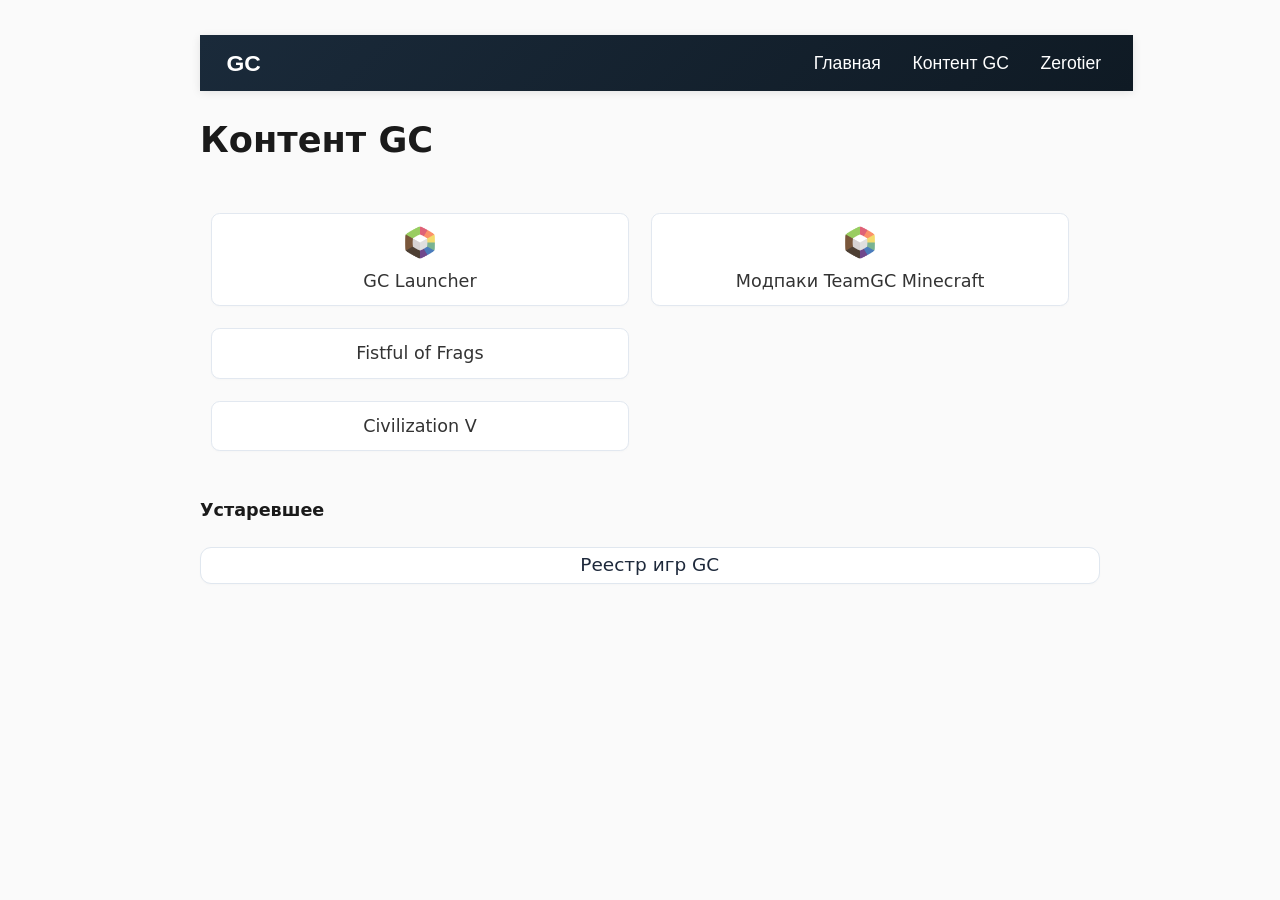
<file: docs/index.html>
<!DOCTYPE html>
<html xmlns="http://www.w3.org/1999/xhtml">
<head>
  <meta charset="utf-8" />
  <meta name="generator" content="pandoc" />
  <meta name="viewport" content="width=device-width, initial-scale=1.0, user-scalable=yes" />
  <title>index</title>
  <style>

code{white-space: pre-wrap;}
span.smallcaps{font-variant: small-caps;}
div.columns{display: flex; gap: min(4vw, 1.5em);}
div.column{flex: auto; overflow-x: auto;}
div.hanging-indent{margin-left: 1.5em; text-indent: -1.5em;}

ul.task-list[class]{list-style: none;}
ul.task-list li input[type="checkbox"] {
font-size: inherit;
width: 0.8em;
margin: 0 0.8em 0.2em -1.6em;
vertical-align: middle;
}
.display.math{display: block; text-align: center; margin: 0.5rem auto;}
</style>
  <style type="text/css">body {font-family: system-ui, -apple-system, 'Segoe UI', Roboto, sans-serif;max-width: 800px;margin: 2rem auto;padding: 0 1rem;line-height: 1.5;color: #1a1a1a;background: #fafafa;zoom: 110%;}blockquote {margin: 1rem 0;padding: 0.5rem 1rem;background: #e6f8ff;border-left: 7px solid #44e3e9;border-radius: 0.5rem;color: #000000;}h3 {font-size: 1.6rem;font-weight: 600;color: #1e293b;border-left: 5px solid #4f46e5;padding-left: 1rem;margin: 2rem 0 1rem;}code {background: #e7e7e7;padding: 0.2rem 0.4rem;border-radius: 0.25rem;font-family: 'SF Mono', Monaco, Consolas, monospace;font-size: 0.9em;}li a {display: block;width: 100%;text-align: center;font-size: 1.05rem;background: #ffffff;border: 1px solid #e0e7ef;}ul {list-style: none; padding-left: 0; margin-left: 0;}a {text-decoration: none;color: #1e293b;background: white;padding: 0.2rem 0.5rem;border-radius: 10px;transition: 0.2s ease;display: inline-block;font-weight: 500;border: 1px solid #e2e8f0;box-shadow: 0 1px 2px rgba(0, 0, 0, 0.02);}li a:hover {background: #4f46e5;color: white;}pre {background: #a2a2a8;color: #f8f8f2;padding: 1rem;border-radius: 0.5rem;overflow-x: auto;font-family: 'SF Mono', Monaco, Consolas, monospace;font-size: 0.85rem;line-height: 1.4;margin: 1rem 0;}pre code {background: none;padding: 0;color: inherit;}strong {color: #dc2626;}table {width: 100%;border-collapse: collapse;table-layout: fixed; margin: 2em 0;}table, th, td {border: none;}td {padding: 10px;text-align: center;vertical-align: middle;}td a {display: block;padding: 10px 5px;background: #ffffff;border-radius: 8px;text-decoration: none;color: #333;font-weight: 500;transition: background 0.2s, transform 0.2s, box-shadow 0.2s;}td a:hover {background: #e0e0e0;transform: translateY(-2px);box-shadow: 0 4px 12px rgba(0,0,0,0.1);}</style>
</head>
<body>
<style>

.main-header {
background: linear-gradient(135deg, #1a2a3a, #0f1a24);
color: white;
padding: 0 1.5rem;
box-shadow: 0 2px 8px rgba(0,0,0,0.1);
position: sticky;
top: 0;
z-index: 100;
font-family: 'Segoe UI', Tahoma, Geneva, Verdana, sans-serif;
width: 100%;
margin: 0;
left: 0;
}
.nav-container {
max-width: 1200px;
margin: 0 auto;
display: flex;
align-items: center;
justify-content: space-between;
flex-wrap: nowrap;
}
.logo a {
color: white !important;
text-decoration: none;
font-size: 1.3rem;
font-weight: bold;
background: transparent !important;
border: none !important;
box-shadow: none !important;
padding: 0.6rem 0;
display: inline-block;
}
.logo a:hover {
opacity: 0.8;
background: transparent !important;
color: white !important;
}
.nav-menu {
display: flex;
gap: 1.2rem;
list-style: none;
margin: 0;
padding: 0;
}
.nav-item {
position: relative;
}
.nav-item > a {
color: white !important;
text-decoration: none;
font-size: 1rem;
font-weight: 500;
padding: 0.6rem 0.3rem;
display: inline-block;
background: transparent !important;
border: none !important;
border-bottom: 2px solid transparent;
border-radius: 0 !important;
box-shadow: none !important;
width: auto !important; 
text-align: left;
}
.nav-item > a:hover {
color: #ffd966 !important;
border-bottom-color: #ffd966;
background: transparent !important;
}

.nav-item > a::before,
.nav-item > a::after,
.nav-menu li::before,
.nav-menu li::after {
content: none !important;
}
.dropdown-menu {
position: absolute;
top: 100%;
left: 0;
background-color: #fff;
min-width: 180px;
list-style: none;
border-radius: 8px;
box-shadow: 0 8px 20px rgba(0,0,0,0.15);
padding: 0.4rem 0;
opacity: 0;
visibility: hidden;
transform: translateY(-8px);
transition: opacity 0.2s ease, transform 0.2s ease, visibility 0.2s;
z-index: 200;
}
.nav-item.dropdown:hover .dropdown-menu {
opacity: 1;
visibility: visible;
transform: translateY(0);
}
.dropdown-menu li a {
display: block;
padding: 0.5rem 1rem;
color: #1e2a36 !important;
text-decoration: none;
font-size: 0.9rem;
background: transparent !important;
border: none !important;
border-radius: 0 !important;
box-shadow: none !important;
width: auto !important;
text-align: left;
}
.dropdown-menu li a:hover {
background-color: #eef2f7 !important;
color: #0f5b7a !important;
}
@media (max-width: 600px) {
.nav-container {
flex-wrap: wrap;
}
.nav-menu {
flex-wrap: wrap;
gap: 0.6rem;
}
.dropdown-menu li a {
white-space: normal;
}
}
</style>

<header class="main-header">
    <div class="nav-container">
        <div class="logo">
            <a href="#">GC</a>
        </div>
        <ul class="nav-menu">
            <li class="nav-item">
                <a href="index.html">Главная</a>
            </li>
            <li class="nav-item dropdown">
                <a href="#">Контент GC</a>
                <ul class="dropdown-menu">
                    <li><a href="gc_launcher.html">GC Launcher</a></li>
                    <li><a href="teamgc.html">Minecraft модпаки TeamGC</a></li>
                    <li><a href="fof.html">Fistful of Frags</a></li>
                    <li><a href="civilization_v.html">Civilization V</a></li>
                </ul>
            </li>

            <li class="nav-item">
                <a href="zerotier.html">Zerotier</a>
            </li>
        </ul>
    </div>
</header>
<h1 id="контент-gc">Контент GC</h1>
<table>
<colgroup>
<col style="width: 50%" />
<col style="width: 50%" />
</colgroup>
<tbody>
<tr>
<td><a href="gc_launcher.html"><img role="img" aria-label src="[data-uri]" width="32" alt><br>GC
Launcher</a></td>
<td><a href="teamgc.html"><img role="img" aria-label src="[data-uri]" width="32" alt><br>Модпаки
TeamGC Minecraft</a></td>
</tr>
<tr>
<td><a href="fof.html">Fistful of Frags</a></td>
<td></td>
</tr>
<tr>
<td><a href="civilization_v.html">Civilization V</a></td>
<td></td>
</tr>
</tbody>
</table>
<h4 id="устаревшее">Устаревшее</h4>
<ul>
<li><a href="registry.html">Реестр игр GC</a></li>
</ul>
</body>
</html>
</file>
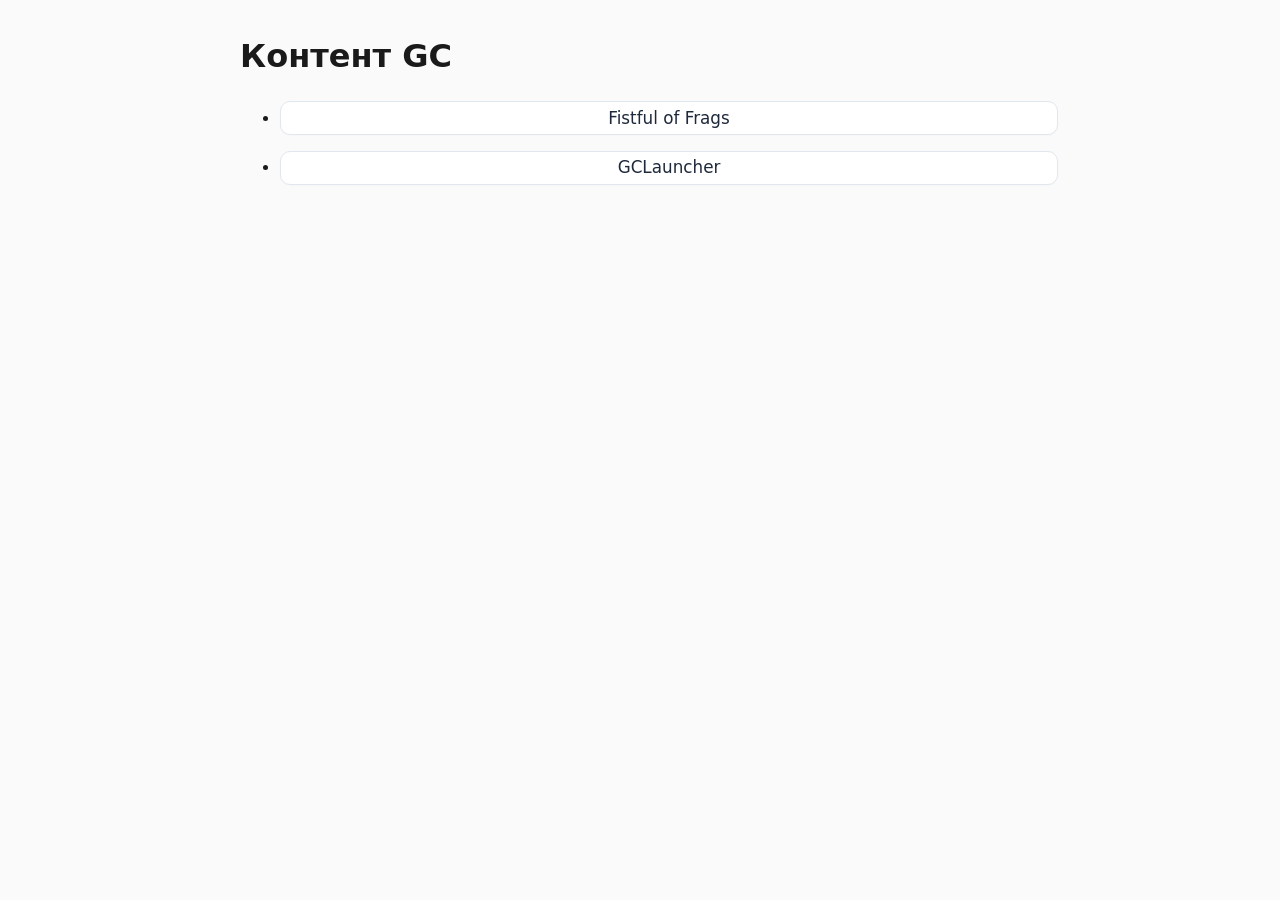
<file: html/index.html>
<!DOCTYPE html>
<html xmlns="http://www.w3.org/1999/xhtml">
<head>
  <meta charset="utf-8" />
  <meta name="generator" content="pandoc" />
  <meta name="viewport" content="width=device-width, initial-scale=1.0, user-scalable=yes" />
  <title>index</title>
  <style>

code{white-space: pre-wrap;}
span.smallcaps{font-variant: small-caps;}
div.columns{display: flex; gap: min(4vw, 1.5em);}
div.column{flex: auto; overflow-x: auto;}
div.hanging-indent{margin-left: 1.5em; text-indent: -1.5em;}

ul.task-list[class]{list-style: none;}
ul.task-list li input[type="checkbox"] {
font-size: inherit;
width: 0.8em;
margin: 0 0.8em 0.2em -1.6em;
vertical-align: middle;
}
.display.math{display: block; text-align: center; margin: 0.5rem auto;}
</style>
  <style type="text/css">body {font-family: system-ui, -apple-system, 'Segoe UI', Roboto, sans-serif;max-width: 800px;margin: 2rem auto;padding: 0 1rem;line-height: 1.5;color: #1a1a1a;background: #fafafa;}blockquote {margin: 1rem 0;padding: 0.5rem 1rem;background: #e6f8ff;border-left: 7px solid #44e3e9;border-radius: 0.5rem;color: #000000;}h3 {font-size: 1.6rem;font-weight: 600;color: #1e293b;border-left: 5px solid #4f46e5;padding-left: 1rem;margin: 2rem 0 1rem;}code {background: #e7e7e7;padding: 0.2rem 0.4rem;border-radius: 0.25rem;font-family: 'SF Mono', Monaco, Consolas, monospace;font-size: 0.9em;}li a {display: block;width: 100%;text-align: center;font-size: 1.05rem;background: #ffffff;border: 1px solid #e0e7ef;}a {text-decoration: none;color: #1e293b;background: white;padding: 0.2rem 0.5rem;border-radius: 10px;transition: 0.2s ease;display: inline-block;font-weight: 500;border: 1px solid #e2e8f0;box-shadow: 0 1px 2px rgba(0, 0, 0, 0.02);}li a:hover {background: #4f46e5;color: white;}pre {background: #a2a2a8;color: #f8f8f2;padding: 1rem;border-radius: 0.5rem;overflow-x: auto;font-family: 'SF Mono', Monaco, Consolas, monospace;font-size: 0.85rem;line-height: 1.4;margin: 1rem 0;}pre code {background: none;padding: 0;color: inherit;}strong {color: #dc2626;}</style>
</head>
<body>
<h1 id="контент-gc">Контент GC</h1>
<ul>
<li><p><a href="fof.html">Fistful of Frags</a></p></li>
<li><p><a href="gclauncher.html">GCLauncher</a></p></li>
</ul>
</body>
</html>
</file>
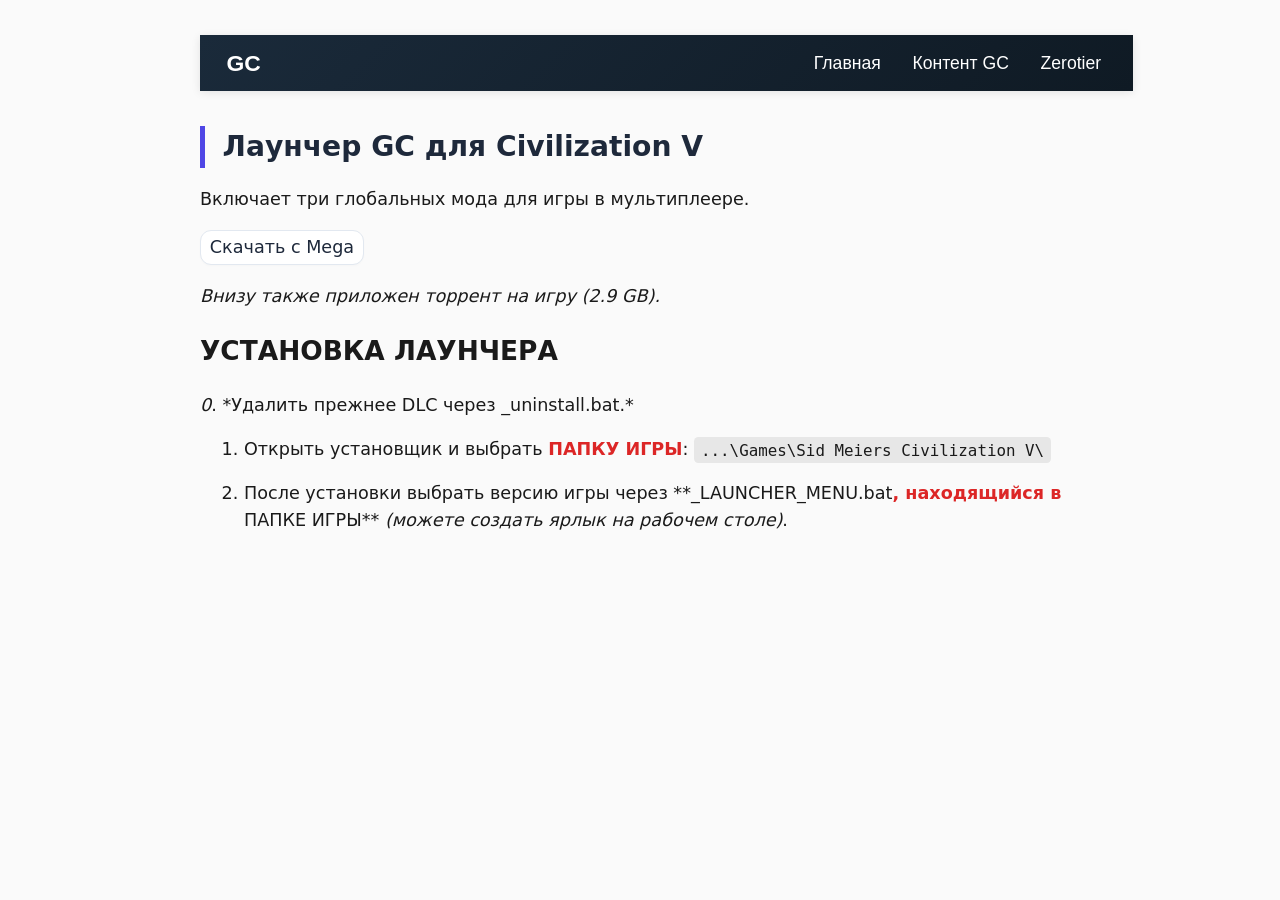
<file: docs/civilization_v.html>
<!DOCTYPE html>
<html xmlns="http://www.w3.org/1999/xhtml">
<head>
  <meta charset="utf-8" />
  <meta name="generator" content="pandoc" />
  <meta name="viewport" content="width=device-width, initial-scale=1.0, user-scalable=yes" />
  <title>civilization_v</title>
  <style>

code{white-space: pre-wrap;}
span.smallcaps{font-variant: small-caps;}
div.columns{display: flex; gap: min(4vw, 1.5em);}
div.column{flex: auto; overflow-x: auto;}
div.hanging-indent{margin-left: 1.5em; text-indent: -1.5em;}

ul.task-list[class]{list-style: none;}
ul.task-list li input[type="checkbox"] {
font-size: inherit;
width: 0.8em;
margin: 0 0.8em 0.2em -1.6em;
vertical-align: middle;
}
.display.math{display: block; text-align: center; margin: 0.5rem auto;}
</style>
  <style type="text/css">body {font-family: system-ui, -apple-system, 'Segoe UI', Roboto, sans-serif;max-width: 800px;margin: 2rem auto;padding: 0 1rem;line-height: 1.5;color: #1a1a1a;background: #fafafa;zoom: 110%;}blockquote {margin: 1rem 0;padding: 0.5rem 1rem;background: #e6f8ff;border-left: 7px solid #44e3e9;border-radius: 0.5rem;color: #000000;}h3 {font-size: 1.6rem;font-weight: 600;color: #1e293b;border-left: 5px solid #4f46e5;padding-left: 1rem;margin: 2rem 0 1rem;}code {background: #e7e7e7;padding: 0.2rem 0.4rem;border-radius: 0.25rem;font-family: 'SF Mono', Monaco, Consolas, monospace;font-size: 0.9em;}li a {display: block;width: 100%;text-align: center;font-size: 1.05rem;background: #ffffff;border: 1px solid #e0e7ef;}ul {list-style: none; padding-left: 0; margin-left: 0;}a {text-decoration: none;color: #1e293b;background: white;padding: 0.2rem 0.5rem;border-radius: 10px;transition: 0.2s ease;display: inline-block;font-weight: 500;border: 1px solid #e2e8f0;box-shadow: 0 1px 2px rgba(0, 0, 0, 0.02);}li a:hover {background: #4f46e5;color: white;}pre {background: #a2a2a8;color: #f8f8f2;padding: 1rem;border-radius: 0.5rem;overflow-x: auto;font-family: 'SF Mono', Monaco, Consolas, monospace;font-size: 0.85rem;line-height: 1.4;margin: 1rem 0;}pre code {background: none;padding: 0;color: inherit;}strong {color: #dc2626;}table {width: 100%;border-collapse: collapse;table-layout: fixed; margin: 2em 0;}table, th, td {border: none;}td {padding: 10px;text-align: center;vertical-align: middle;}td a {display: block;padding: 10px 5px;background: #ffffff;border-radius: 8px;text-decoration: none;color: #333;font-weight: 500;transition: background 0.2s, transform 0.2s, box-shadow 0.2s;}td a:hover {background: #e0e0e0;transform: translateY(-2px);box-shadow: 0 4px 12px rgba(0,0,0,0.1);}</style>
</head>
<body>
<style>

.main-header {
background: linear-gradient(135deg, #1a2a3a, #0f1a24);
color: white;
padding: 0 1.5rem;
box-shadow: 0 2px 8px rgba(0,0,0,0.1);
position: sticky;
top: 0;
z-index: 100;
font-family: 'Segoe UI', Tahoma, Geneva, Verdana, sans-serif;
width: 100%;
margin: 0;
left: 0;
}
.nav-container {
max-width: 1200px;
margin: 0 auto;
display: flex;
align-items: center;
justify-content: space-between;
flex-wrap: nowrap;
}
.logo a {
color: white !important;
text-decoration: none;
font-size: 1.3rem;
font-weight: bold;
background: transparent !important;
border: none !important;
box-shadow: none !important;
padding: 0.6rem 0;
display: inline-block;
}
.logo a:hover {
opacity: 0.8;
background: transparent !important;
color: white !important;
}
.nav-menu {
display: flex;
gap: 1.2rem;
list-style: none;
margin: 0;
padding: 0;
}
.nav-item {
position: relative;
}
.nav-item > a {
color: white !important;
text-decoration: none;
font-size: 1rem;
font-weight: 500;
padding: 0.6rem 0.3rem;
display: inline-block;
background: transparent !important;
border: none !important;
border-bottom: 2px solid transparent;
border-radius: 0 !important;
box-shadow: none !important;
width: auto !important; 
text-align: left;
}
.nav-item > a:hover {
color: #ffd966 !important;
border-bottom-color: #ffd966;
background: transparent !important;
}

.nav-item > a::before,
.nav-item > a::after,
.nav-menu li::before,
.nav-menu li::after {
content: none !important;
}
.dropdown-menu {
position: absolute;
top: 100%;
left: 0;
background-color: #fff;
min-width: 180px;
list-style: none;
border-radius: 8px;
box-shadow: 0 8px 20px rgba(0,0,0,0.15);
padding: 0.4rem 0;
opacity: 0;
visibility: hidden;
transform: translateY(-8px);
transition: opacity 0.2s ease, transform 0.2s ease, visibility 0.2s;
z-index: 200;
}
.nav-item.dropdown:hover .dropdown-menu {
opacity: 1;
visibility: visible;
transform: translateY(0);
}
.dropdown-menu li a {
display: block;
padding: 0.5rem 1rem;
color: #1e2a36 !important;
text-decoration: none;
font-size: 0.9rem;
background: transparent !important;
border: none !important;
border-radius: 0 !important;
box-shadow: none !important;
width: auto !important;
text-align: left;
}
.dropdown-menu li a:hover {
background-color: #eef2f7 !important;
color: #0f5b7a !important;
}
@media (max-width: 600px) {
.nav-container {
flex-wrap: wrap;
}
.nav-menu {
flex-wrap: wrap;
gap: 0.6rem;
}
.dropdown-menu li a {
white-space: normal;
}
}
</style>

<header class="main-header">
    <div class="nav-container">
        <div class="logo">
            <a href="#">GC</a>
        </div>
        <ul class="nav-menu">
            <li class="nav-item">
                <a href="index.html">Главная</a>
            </li>
            <li class="nav-item dropdown">
                <a href="#">Контент GC</a>
                <ul class="dropdown-menu">
                    <li><a href="gc_launcher.html">GC Launcher</a></li>
                    <li><a href="teamgc.html">Minecraft модпаки TeamGC</a></li>
                    <li><a href="fof.html">Fistful of Frags</a></li>
                    <li><a href="civilization_v.html">Civilization V</a></li>
                </ul>
            </li>

            <li class="nav-item">
                <a href="zerotier.html">Zerotier</a>
            </li>
        </ul>
    </div>
</header>
<h3 id="лаунчер-gc-для-civilization-v">Лаунчер GC для Civilization
V</h3>
<p>Включает три глобальных мода для игры в мультиплеере.</p>
<p><a href="https://mega.nz/file/mmx0xIpA#37CNoCD5I9ye5HfpPZWJxdez4ZFABnkyg_3Ukx3vY-A">Скачать
с Mega</a></p>
<p><em>Внизу также приложен торрент на игру (2.9 GB).</em></p>
<h2 id="установка-лаунчера">УСТАНОВКА ЛАУНЧЕРА</h2>
<p><em>0</em>. *Удалить прежнее DLC через _uninstall.bat.*</p>
<ol type="1">
<li><p>Открыть установщик и выбрать <strong>ПАПКУ ИГРЫ</strong>:
<code>...\Games\Sid Meiers Civilization V\</code></p></li>
<li><p>После установки выбрать версию игры через
**_LAUNCHER_MENU.bat<strong>, находящийся в </strong>ПАПКЕ ИГРЫ**
<em>(можете создать ярлык на рабочем столе)</em>.</p></li>
</ol>
</body>
</html>
</file>
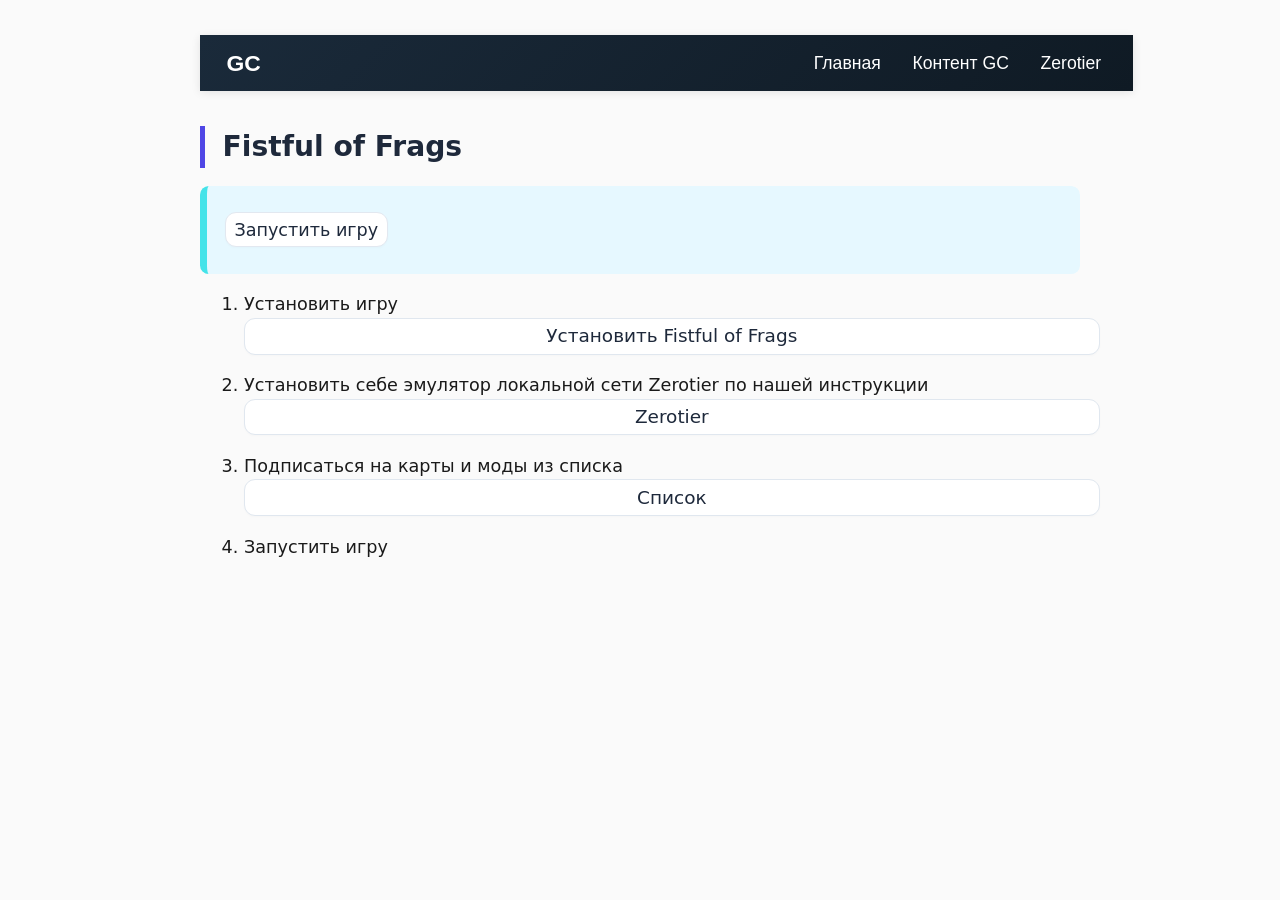
<file: docs/fof.html>
<!DOCTYPE html>
<html xmlns="http://www.w3.org/1999/xhtml">
<head>
  <meta charset="utf-8" />
  <meta name="generator" content="pandoc" />
  <meta name="viewport" content="width=device-width, initial-scale=1.0, user-scalable=yes" />
  <title>fof</title>
  <style>

code{white-space: pre-wrap;}
span.smallcaps{font-variant: small-caps;}
div.columns{display: flex; gap: min(4vw, 1.5em);}
div.column{flex: auto; overflow-x: auto;}
div.hanging-indent{margin-left: 1.5em; text-indent: -1.5em;}

ul.task-list[class]{list-style: none;}
ul.task-list li input[type="checkbox"] {
font-size: inherit;
width: 0.8em;
margin: 0 0.8em 0.2em -1.6em;
vertical-align: middle;
}
.display.math{display: block; text-align: center; margin: 0.5rem auto;}
</style>
  <style type="text/css">body {font-family: system-ui, -apple-system, 'Segoe UI', Roboto, sans-serif;max-width: 800px;margin: 2rem auto;padding: 0 1rem;line-height: 1.5;color: #1a1a1a;background: #fafafa;zoom: 110%;}blockquote {margin: 1rem 0;padding: 0.5rem 1rem;background: #e6f8ff;border-left: 7px solid #44e3e9;border-radius: 0.5rem;color: #000000;}h3 {font-size: 1.6rem;font-weight: 600;color: #1e293b;border-left: 5px solid #4f46e5;padding-left: 1rem;margin: 2rem 0 1rem;}code {background: #e7e7e7;padding: 0.2rem 0.4rem;border-radius: 0.25rem;font-family: 'SF Mono', Monaco, Consolas, monospace;font-size: 0.9em;}li a {display: block;width: 100%;text-align: center;font-size: 1.05rem;background: #ffffff;border: 1px solid #e0e7ef;}ul {list-style: none; padding-left: 0; margin-left: 0;}a {text-decoration: none;color: #1e293b;background: white;padding: 0.2rem 0.5rem;border-radius: 10px;transition: 0.2s ease;display: inline-block;font-weight: 500;border: 1px solid #e2e8f0;box-shadow: 0 1px 2px rgba(0, 0, 0, 0.02);}li a:hover {background: #4f46e5;color: white;}pre {background: #a2a2a8;color: #f8f8f2;padding: 1rem;border-radius: 0.5rem;overflow-x: auto;font-family: 'SF Mono', Monaco, Consolas, monospace;font-size: 0.85rem;line-height: 1.4;margin: 1rem 0;}pre code {background: none;padding: 0;color: inherit;}strong {color: #dc2626;}table {width: 100%;border-collapse: collapse;table-layout: fixed; margin: 2em 0;}table, th, td {border: none;}td {padding: 10px;text-align: center;vertical-align: middle;}td a {display: block;padding: 10px 5px;background: #ffffff;border-radius: 8px;text-decoration: none;color: #333;font-weight: 500;transition: background 0.2s, transform 0.2s, box-shadow 0.2s;}td a:hover {background: #e0e0e0;transform: translateY(-2px);box-shadow: 0 4px 12px rgba(0,0,0,0.1);}</style>
</head>
<body>
<style>

.main-header {
background: linear-gradient(135deg, #1a2a3a, #0f1a24);
color: white;
padding: 0 1.5rem;
box-shadow: 0 2px 8px rgba(0,0,0,0.1);
position: sticky;
top: 0;
z-index: 100;
font-family: 'Segoe UI', Tahoma, Geneva, Verdana, sans-serif;
width: 100%;
margin: 0;
left: 0;
}
.nav-container {
max-width: 1200px;
margin: 0 auto;
display: flex;
align-items: center;
justify-content: space-between;
flex-wrap: nowrap;
}
.logo a {
color: white !important;
text-decoration: none;
font-size: 1.3rem;
font-weight: bold;
background: transparent !important;
border: none !important;
box-shadow: none !important;
padding: 0.6rem 0;
display: inline-block;
}
.logo a:hover {
opacity: 0.8;
background: transparent !important;
color: white !important;
}
.nav-menu {
display: flex;
gap: 1.2rem;
list-style: none;
margin: 0;
padding: 0;
}
.nav-item {
position: relative;
}
.nav-item > a {
color: white !important;
text-decoration: none;
font-size: 1rem;
font-weight: 500;
padding: 0.6rem 0.3rem;
display: inline-block;
background: transparent !important;
border: none !important;
border-bottom: 2px solid transparent;
border-radius: 0 !important;
box-shadow: none !important;
width: auto !important; 
text-align: left;
}
.nav-item > a:hover {
color: #ffd966 !important;
border-bottom-color: #ffd966;
background: transparent !important;
}

.nav-item > a::before,
.nav-item > a::after,
.nav-menu li::before,
.nav-menu li::after {
content: none !important;
}
.dropdown-menu {
position: absolute;
top: 100%;
left: 0;
background-color: #fff;
min-width: 180px;
list-style: none;
border-radius: 8px;
box-shadow: 0 8px 20px rgba(0,0,0,0.15);
padding: 0.4rem 0;
opacity: 0;
visibility: hidden;
transform: translateY(-8px);
transition: opacity 0.2s ease, transform 0.2s ease, visibility 0.2s;
z-index: 200;
}
.nav-item.dropdown:hover .dropdown-menu {
opacity: 1;
visibility: visible;
transform: translateY(0);
}
.dropdown-menu li a {
display: block;
padding: 0.5rem 1rem;
color: #1e2a36 !important;
text-decoration: none;
font-size: 0.9rem;
background: transparent !important;
border: none !important;
border-radius: 0 !important;
box-shadow: none !important;
width: auto !important;
text-align: left;
}
.dropdown-menu li a:hover {
background-color: #eef2f7 !important;
color: #0f5b7a !important;
}
@media (max-width: 600px) {
.nav-container {
flex-wrap: wrap;
}
.nav-menu {
flex-wrap: wrap;
gap: 0.6rem;
}
.dropdown-menu li a {
white-space: normal;
}
}
</style>

<header class="main-header">
    <div class="nav-container">
        <div class="logo">
            <a href="#">GC</a>
        </div>
        <ul class="nav-menu">
            <li class="nav-item">
                <a href="index.html">Главная</a>
            </li>
            <li class="nav-item dropdown">
                <a href="#">Контент GC</a>
                <ul class="dropdown-menu">
                    <li><a href="gc_launcher.html">GC Launcher</a></li>
                    <li><a href="teamgc.html">Minecraft модпаки TeamGC</a></li>
                    <li><a href="fof.html">Fistful of Frags</a></li>
                    <li><a href="civilization_v.html">Civilization V</a></li>
                </ul>
            </li>

            <li class="nav-item">
                <a href="zerotier.html">Zerotier</a>
            </li>
        </ul>
    </div>
</header>
<h3 id="fistful-of-frags">Fistful of Frags</h3>
<blockquote>
<p><a href="steam://run/265630//+connect%2010.147.17.224%3A27015/">Запустить
игру</a></p>
</blockquote>
<ol type="1">
<li><p>Установить игру<br><a href="steam://install/265630">Установить
Fistful of Frags</a></p></li>
<li><p>Установить себе эмулятор локальной сети Zerotier по нашей
инструкции<br><a href="zerotier.html">Zerotier</a></p></li>
<li><p>Подписаться на карты и моды из списка<br><a href>Список</a></p></li>
<li><p>Запустить игру</p></li>
</ol>
</body>
</html>
</file>
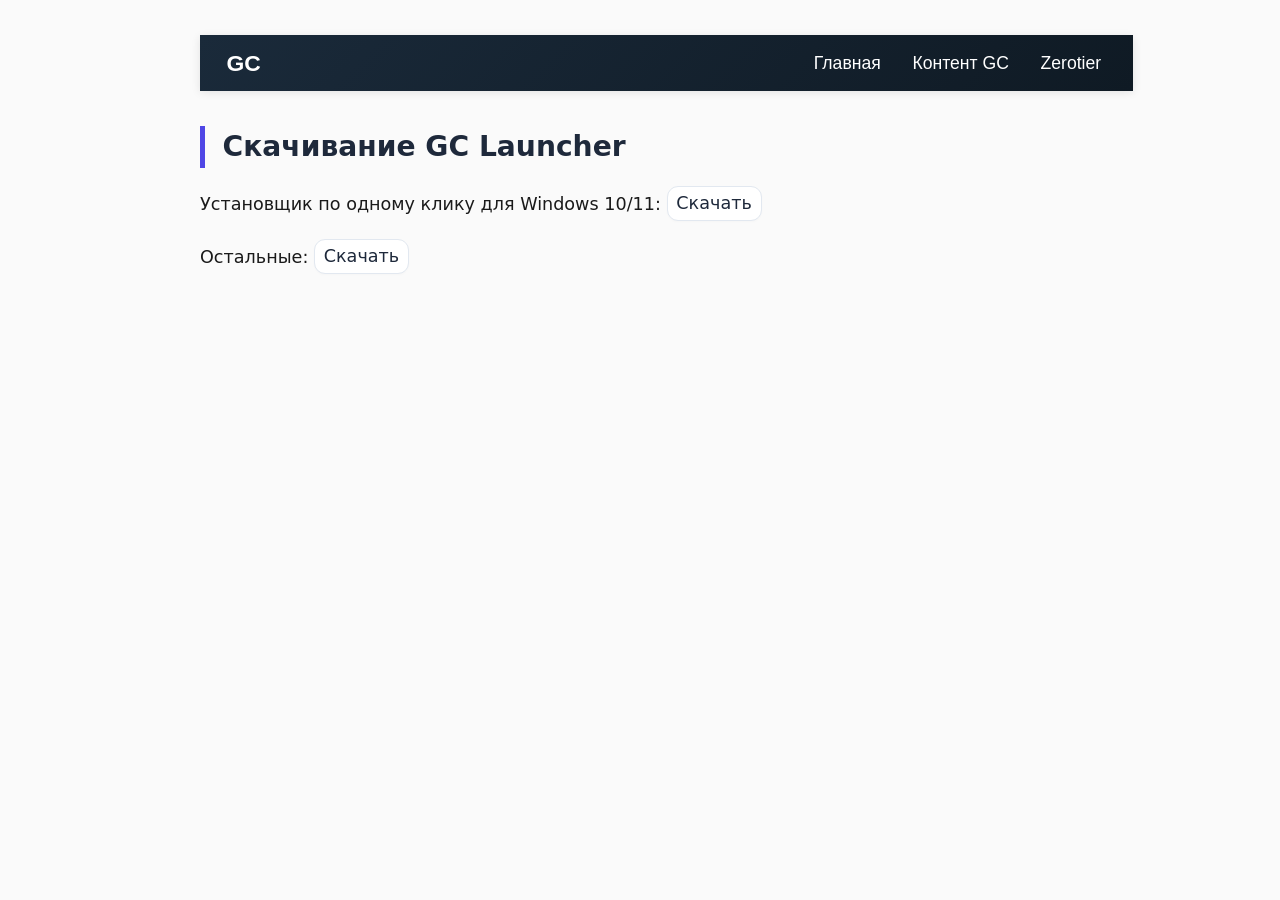
<file: docs/gc_launcher.html>
<!DOCTYPE html>
<html xmlns="http://www.w3.org/1999/xhtml">
<head>
  <meta charset="utf-8" />
  <meta name="generator" content="pandoc" />
  <meta name="viewport" content="width=device-width, initial-scale=1.0, user-scalable=yes" />
  <title>gc_launcher</title>
  <style>

code{white-space: pre-wrap;}
span.smallcaps{font-variant: small-caps;}
div.columns{display: flex; gap: min(4vw, 1.5em);}
div.column{flex: auto; overflow-x: auto;}
div.hanging-indent{margin-left: 1.5em; text-indent: -1.5em;}

ul.task-list[class]{list-style: none;}
ul.task-list li input[type="checkbox"] {
font-size: inherit;
width: 0.8em;
margin: 0 0.8em 0.2em -1.6em;
vertical-align: middle;
}
.display.math{display: block; text-align: center; margin: 0.5rem auto;}
</style>
  <style type="text/css">body {font-family: system-ui, -apple-system, 'Segoe UI', Roboto, sans-serif;max-width: 800px;margin: 2rem auto;padding: 0 1rem;line-height: 1.5;color: #1a1a1a;background: #fafafa;zoom: 110%;}blockquote {margin: 1rem 0;padding: 0.5rem 1rem;background: #e6f8ff;border-left: 7px solid #44e3e9;border-radius: 0.5rem;color: #000000;}h3 {font-size: 1.6rem;font-weight: 600;color: #1e293b;border-left: 5px solid #4f46e5;padding-left: 1rem;margin: 2rem 0 1rem;}code {background: #e7e7e7;padding: 0.2rem 0.4rem;border-radius: 0.25rem;font-family: 'SF Mono', Monaco, Consolas, monospace;font-size: 0.9em;}li a {display: block;width: 100%;text-align: center;font-size: 1.05rem;background: #ffffff;border: 1px solid #e0e7ef;}ul {list-style: none; padding-left: 0; margin-left: 0;}a {text-decoration: none;color: #1e293b;background: white;padding: 0.2rem 0.5rem;border-radius: 10px;transition: 0.2s ease;display: inline-block;font-weight: 500;border: 1px solid #e2e8f0;box-shadow: 0 1px 2px rgba(0, 0, 0, 0.02);}li a:hover {background: #4f46e5;color: white;}pre {background: #a2a2a8;color: #f8f8f2;padding: 1rem;border-radius: 0.5rem;overflow-x: auto;font-family: 'SF Mono', Monaco, Consolas, monospace;font-size: 0.85rem;line-height: 1.4;margin: 1rem 0;}pre code {background: none;padding: 0;color: inherit;}strong {color: #dc2626;}table {width: 100%;border-collapse: collapse;table-layout: fixed; margin: 2em 0;}table, th, td {border: none;}td {padding: 10px;text-align: center;vertical-align: middle;}td a {display: block;padding: 10px 5px;background: #ffffff;border-radius: 8px;text-decoration: none;color: #333;font-weight: 500;transition: background 0.2s, transform 0.2s, box-shadow 0.2s;}td a:hover {background: #e0e0e0;transform: translateY(-2px);box-shadow: 0 4px 12px rgba(0,0,0,0.1);}</style>
</head>
<body>
<style>

.main-header {
background: linear-gradient(135deg, #1a2a3a, #0f1a24);
color: white;
padding: 0 1.5rem;
box-shadow: 0 2px 8px rgba(0,0,0,0.1);
position: sticky;
top: 0;
z-index: 100;
font-family: 'Segoe UI', Tahoma, Geneva, Verdana, sans-serif;
width: 100%;
margin: 0;
left: 0;
}
.nav-container {
max-width: 1200px;
margin: 0 auto;
display: flex;
align-items: center;
justify-content: space-between;
flex-wrap: nowrap;
}
.logo a {
color: white !important;
text-decoration: none;
font-size: 1.3rem;
font-weight: bold;
background: transparent !important;
border: none !important;
box-shadow: none !important;
padding: 0.6rem 0;
display: inline-block;
}
.logo a:hover {
opacity: 0.8;
background: transparent !important;
color: white !important;
}
.nav-menu {
display: flex;
gap: 1.2rem;
list-style: none;
margin: 0;
padding: 0;
}
.nav-item {
position: relative;
}
.nav-item > a {
color: white !important;
text-decoration: none;
font-size: 1rem;
font-weight: 500;
padding: 0.6rem 0.3rem;
display: inline-block;
background: transparent !important;
border: none !important;
border-bottom: 2px solid transparent;
border-radius: 0 !important;
box-shadow: none !important;
width: auto !important; 
text-align: left;
}
.nav-item > a:hover {
color: #ffd966 !important;
border-bottom-color: #ffd966;
background: transparent !important;
}

.nav-item > a::before,
.nav-item > a::after,
.nav-menu li::before,
.nav-menu li::after {
content: none !important;
}
.dropdown-menu {
position: absolute;
top: 100%;
left: 0;
background-color: #fff;
min-width: 180px;
list-style: none;
border-radius: 8px;
box-shadow: 0 8px 20px rgba(0,0,0,0.15);
padding: 0.4rem 0;
opacity: 0;
visibility: hidden;
transform: translateY(-8px);
transition: opacity 0.2s ease, transform 0.2s ease, visibility 0.2s;
z-index: 200;
}
.nav-item.dropdown:hover .dropdown-menu {
opacity: 1;
visibility: visible;
transform: translateY(0);
}
.dropdown-menu li a {
display: block;
padding: 0.5rem 1rem;
color: #1e2a36 !important;
text-decoration: none;
font-size: 0.9rem;
background: transparent !important;
border: none !important;
border-radius: 0 !important;
box-shadow: none !important;
width: auto !important;
text-align: left;
}
.dropdown-menu li a:hover {
background-color: #eef2f7 !important;
color: #0f5b7a !important;
}
@media (max-width: 600px) {
.nav-container {
flex-wrap: wrap;
}
.nav-menu {
flex-wrap: wrap;
gap: 0.6rem;
}
.dropdown-menu li a {
white-space: normal;
}
}
</style>

<header class="main-header">
    <div class="nav-container">
        <div class="logo">
            <a href="#">GC</a>
        </div>
        <ul class="nav-menu">
            <li class="nav-item">
                <a href="index.html">Главная</a>
            </li>
            <li class="nav-item dropdown">
                <a href="#">Контент GC</a>
                <ul class="dropdown-menu">
                    <li><a href="gc_launcher.html">GC Launcher</a></li>
                    <li><a href="teamgc.html">Minecraft модпаки TeamGC</a></li>
                    <li><a href="fof.html">Fistful of Frags</a></li>
                    <li><a href="civilization_v.html">Civilization V</a></li>
                </ul>
            </li>

            <li class="nav-item">
                <a href="zerotier.html">Zerotier</a>
            </li>
        </ul>
    </div>
</header>
<h3 id="скачивание-gc-launcher">Скачивание GC Launcher</h3>
<p>Установщик по одному клику для Windows 10/11: <a href="https://github.com/Dan4oby/GC-Community-Website/releases/download/1.0/prismlauncher_setup_11.0.2.bat">Скачать</a></p>
<p>Остальные: <a href="https://github.com/ElyPrismLauncher/Launcher/releases/tag/11.0.2">Скачать</a></p>
</body>
</html>
</file>
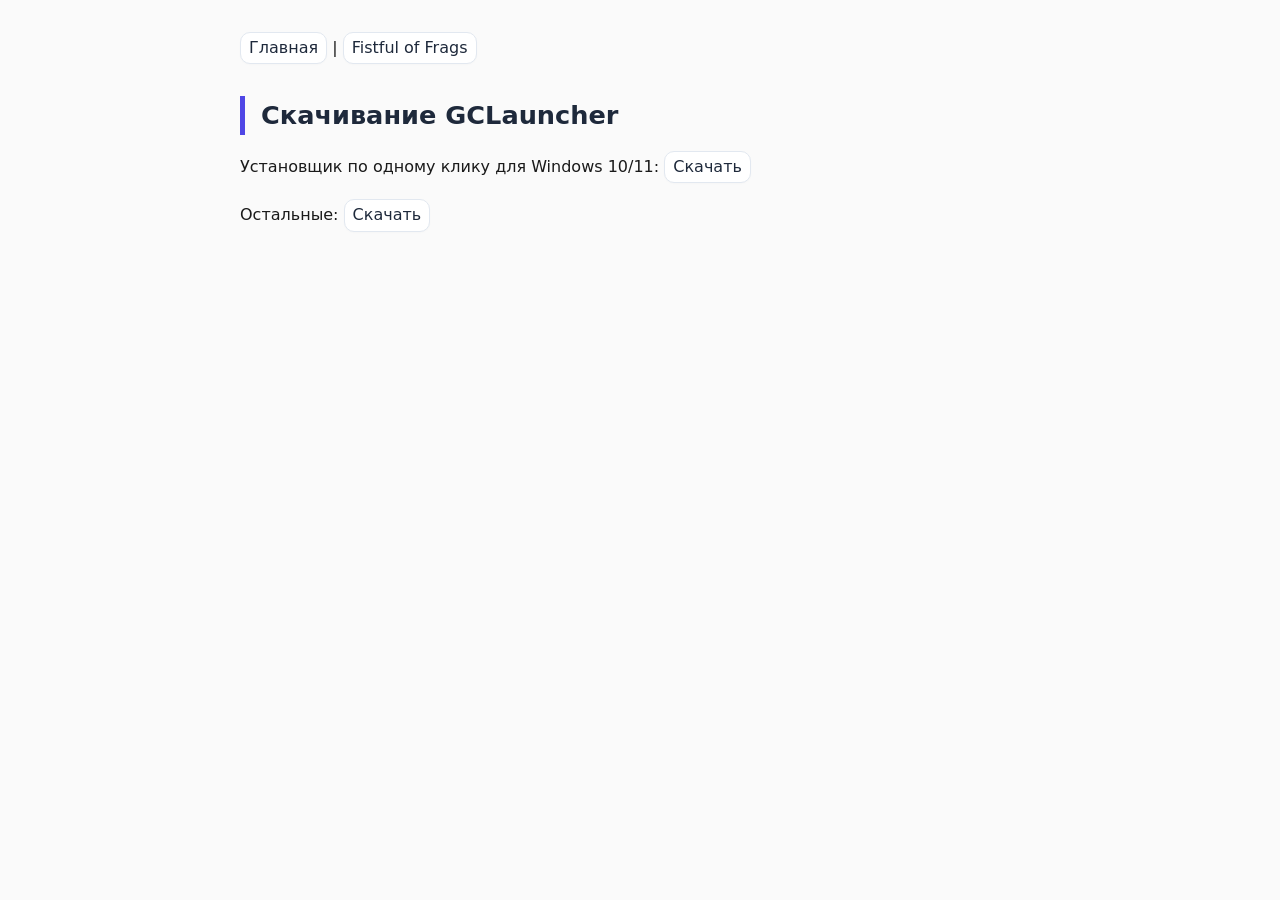
<file: docs/gclauncher.html>
<!DOCTYPE html>
<html xmlns="http://www.w3.org/1999/xhtml">
<head>
  <meta charset="utf-8" />
  <meta name="generator" content="pandoc" />
  <meta name="viewport" content="width=device-width, initial-scale=1.0, user-scalable=yes" />
  <title>gclauncher</title>
  <style>

code{white-space: pre-wrap;}
span.smallcaps{font-variant: small-caps;}
div.columns{display: flex; gap: min(4vw, 1.5em);}
div.column{flex: auto; overflow-x: auto;}
div.hanging-indent{margin-left: 1.5em; text-indent: -1.5em;}

ul.task-list[class]{list-style: none;}
ul.task-list li input[type="checkbox"] {
font-size: inherit;
width: 0.8em;
margin: 0 0.8em 0.2em -1.6em;
vertical-align: middle;
}
.display.math{display: block; text-align: center; margin: 0.5rem auto;}
</style>
  <style type="text/css">body {font-family: system-ui, -apple-system, 'Segoe UI', Roboto, sans-serif;max-width: 800px;margin: 2rem auto;padding: 0 1rem;line-height: 1.5;color: #1a1a1a;background: #fafafa;}blockquote {margin: 1rem 0;padding: 0.5rem 1rem;background: #e6f8ff;border-left: 7px solid #44e3e9;border-radius: 0.5rem;color: #000000;}h3 {font-size: 1.6rem;font-weight: 600;color: #1e293b;border-left: 5px solid #4f46e5;padding-left: 1rem;margin: 2rem 0 1rem;}code {background: #e7e7e7;padding: 0.2rem 0.4rem;border-radius: 0.25rem;font-family: 'SF Mono', Monaco, Consolas, monospace;font-size: 0.9em;}li a {display: block;width: 100%;text-align: center;font-size: 1.05rem;background: #ffffff;border: 1px solid #e0e7ef;}a {text-decoration: none;color: #1e293b;background: white;padding: 0.2rem 0.5rem;border-radius: 10px;transition: 0.2s ease;display: inline-block;font-weight: 500;border: 1px solid #e2e8f0;box-shadow: 0 1px 2px rgba(0, 0, 0, 0.02);}li a:hover {background: #4f46e5;color: white;}pre {background: #a2a2a8;color: #f8f8f2;padding: 1rem;border-radius: 0.5rem;overflow-x: auto;font-family: 'SF Mono', Monaco, Consolas, monospace;font-size: 0.85rem;line-height: 1.4;margin: 1rem 0;}pre code {background: none;padding: 0;color: inherit;}strong {color: #dc2626;}</style>
</head>
<body>
<p><a href="index.html">Главная</a> | <a href="fof.html">Fistful of
Frags</a></p>
<h3 id="скачивание-gclauncher">Скачивание GCLauncher</h3>
<p>Установщик по одному клику для Windows 10/11: <a href="https://github.com/Dan4oby/GC-Community-Website/releases/download/1.0/prismlauncher_setup_11.0.2.bat">Скачать</a></p>
<p>Остальные: <a href="https://github.com/ElyPrismLauncher/Launcher/releases/tag/11.0.2">Скачать</a></p>
</body>
</html>
</file>
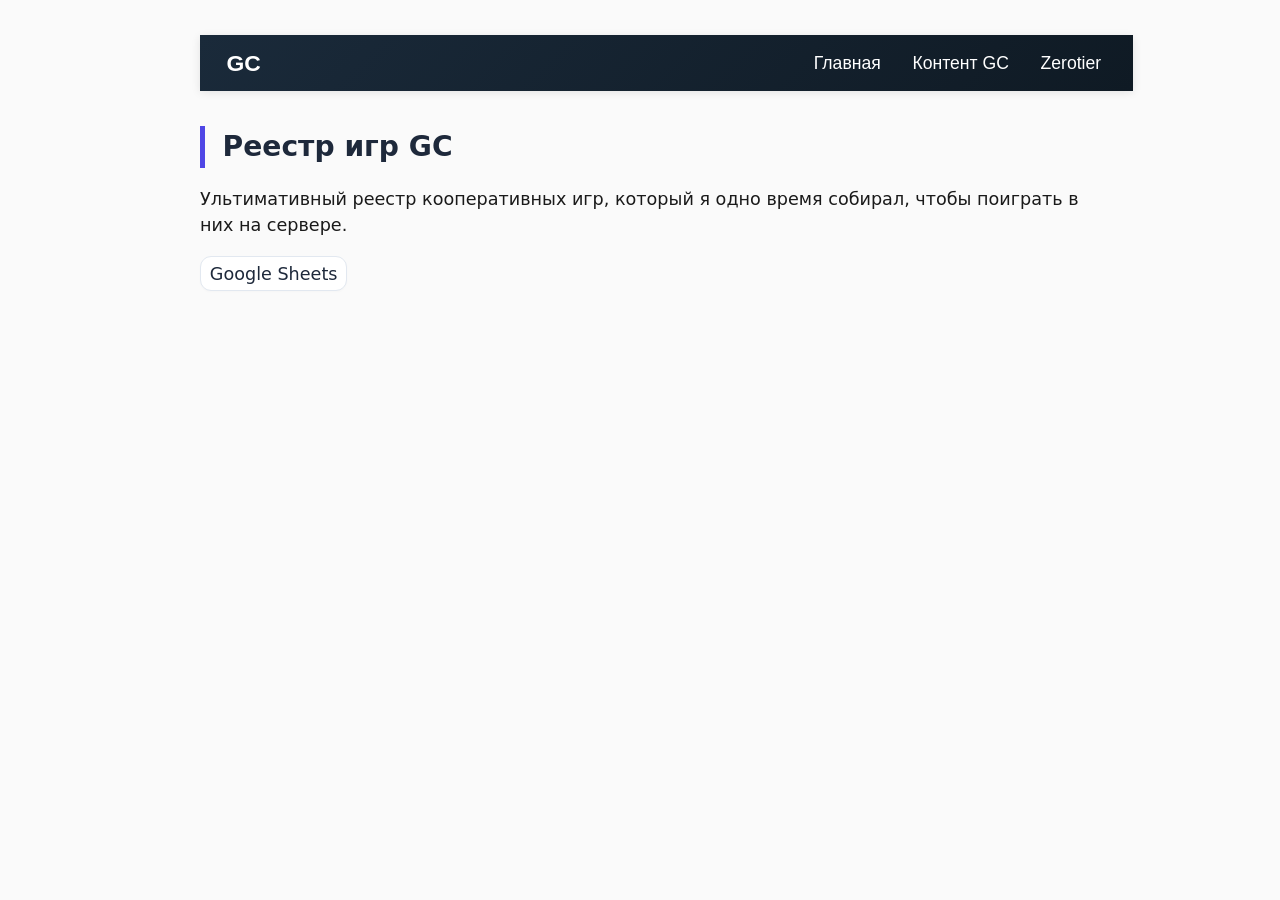
<file: docs/registry.html>
<!DOCTYPE html>
<html xmlns="http://www.w3.org/1999/xhtml">
<head>
  <meta charset="utf-8" />
  <meta name="generator" content="pandoc" />
  <meta name="viewport" content="width=device-width, initial-scale=1.0, user-scalable=yes" />
  <title>registry</title>
  <style>

code{white-space: pre-wrap;}
span.smallcaps{font-variant: small-caps;}
div.columns{display: flex; gap: min(4vw, 1.5em);}
div.column{flex: auto; overflow-x: auto;}
div.hanging-indent{margin-left: 1.5em; text-indent: -1.5em;}

ul.task-list[class]{list-style: none;}
ul.task-list li input[type="checkbox"] {
font-size: inherit;
width: 0.8em;
margin: 0 0.8em 0.2em -1.6em;
vertical-align: middle;
}
.display.math{display: block; text-align: center; margin: 0.5rem auto;}
</style>
  <style type="text/css">body {font-family: system-ui, -apple-system, 'Segoe UI', Roboto, sans-serif;max-width: 800px;margin: 2rem auto;padding: 0 1rem;line-height: 1.5;color: #1a1a1a;background: #fafafa;zoom: 110%;}blockquote {margin: 1rem 0;padding: 0.5rem 1rem;background: #e6f8ff;border-left: 7px solid #44e3e9;border-radius: 0.5rem;color: #000000;}h3 {font-size: 1.6rem;font-weight: 600;color: #1e293b;border-left: 5px solid #4f46e5;padding-left: 1rem;margin: 2rem 0 1rem;}code {background: #e7e7e7;padding: 0.2rem 0.4rem;border-radius: 0.25rem;font-family: 'SF Mono', Monaco, Consolas, monospace;font-size: 0.9em;}li a {display: block;width: 100%;text-align: center;font-size: 1.05rem;background: #ffffff;border: 1px solid #e0e7ef;}ul {list-style: none; padding-left: 0; margin-left: 0;}a {text-decoration: none;color: #1e293b;background: white;padding: 0.2rem 0.5rem;border-radius: 10px;transition: 0.2s ease;display: inline-block;font-weight: 500;border: 1px solid #e2e8f0;box-shadow: 0 1px 2px rgba(0, 0, 0, 0.02);}li a:hover {background: #4f46e5;color: white;}pre {background: #a2a2a8;color: #f8f8f2;padding: 1rem;border-radius: 0.5rem;overflow-x: auto;font-family: 'SF Mono', Monaco, Consolas, monospace;font-size: 0.85rem;line-height: 1.4;margin: 1rem 0;}pre code {background: none;padding: 0;color: inherit;}strong {color: #dc2626;}table {width: 100%;border-collapse: collapse;table-layout: fixed; margin: 2em 0;}table, th, td {border: none;}td {padding: 10px;text-align: center;vertical-align: middle;}td a {display: block;padding: 10px 5px;background: #ffffff;border-radius: 8px;text-decoration: none;color: #333;font-weight: 500;transition: background 0.2s, transform 0.2s, box-shadow 0.2s;}td a:hover {background: #e0e0e0;transform: translateY(-2px);box-shadow: 0 4px 12px rgba(0,0,0,0.1);}</style>
</head>
<body>
<style>

.main-header {
background: linear-gradient(135deg, #1a2a3a, #0f1a24);
color: white;
padding: 0 1.5rem;
box-shadow: 0 2px 8px rgba(0,0,0,0.1);
position: sticky;
top: 0;
z-index: 100;
font-family: 'Segoe UI', Tahoma, Geneva, Verdana, sans-serif;
width: 100%;
margin: 0;
left: 0;
}
.nav-container {
max-width: 1200px;
margin: 0 auto;
display: flex;
align-items: center;
justify-content: space-between;
flex-wrap: nowrap;
}
.logo a {
color: white !important;
text-decoration: none;
font-size: 1.3rem;
font-weight: bold;
background: transparent !important;
border: none !important;
box-shadow: none !important;
padding: 0.6rem 0;
display: inline-block;
}
.logo a:hover {
opacity: 0.8;
background: transparent !important;
color: white !important;
}
.nav-menu {
display: flex;
gap: 1.2rem;
list-style: none;
margin: 0;
padding: 0;
}
.nav-item {
position: relative;
}
.nav-item > a {
color: white !important;
text-decoration: none;
font-size: 1rem;
font-weight: 500;
padding: 0.6rem 0.3rem;
display: inline-block;
background: transparent !important;
border: none !important;
border-bottom: 2px solid transparent;
border-radius: 0 !important;
box-shadow: none !important;
width: auto !important; 
text-align: left;
}
.nav-item > a:hover {
color: #ffd966 !important;
border-bottom-color: #ffd966;
background: transparent !important;
}

.nav-item > a::before,
.nav-item > a::after,
.nav-menu li::before,
.nav-menu li::after {
content: none !important;
}
.dropdown-menu {
position: absolute;
top: 100%;
left: 0;
background-color: #fff;
min-width: 180px;
list-style: none;
border-radius: 8px;
box-shadow: 0 8px 20px rgba(0,0,0,0.15);
padding: 0.4rem 0;
opacity: 0;
visibility: hidden;
transform: translateY(-8px);
transition: opacity 0.2s ease, transform 0.2s ease, visibility 0.2s;
z-index: 200;
}
.nav-item.dropdown:hover .dropdown-menu {
opacity: 1;
visibility: visible;
transform: translateY(0);
}
.dropdown-menu li a {
display: block;
padding: 0.5rem 1rem;
color: #1e2a36 !important;
text-decoration: none;
font-size: 0.9rem;
background: transparent !important;
border: none !important;
border-radius: 0 !important;
box-shadow: none !important;
width: auto !important;
text-align: left;
}
.dropdown-menu li a:hover {
background-color: #eef2f7 !important;
color: #0f5b7a !important;
}
@media (max-width: 600px) {
.nav-container {
flex-wrap: wrap;
}
.nav-menu {
flex-wrap: wrap;
gap: 0.6rem;
}
.dropdown-menu li a {
white-space: normal;
}
}
</style>

<header class="main-header">
    <div class="nav-container">
        <div class="logo">
            <a href="#">GC</a>
        </div>
        <ul class="nav-menu">
            <li class="nav-item">
                <a href="index.html">Главная</a>
            </li>
            <li class="nav-item dropdown">
                <a href="#">Контент GC</a>
                <ul class="dropdown-menu">
                    <li><a href="gc_launcher.html">GC Launcher</a></li>
                    <li><a href="teamgc.html">Minecraft модпаки TeamGC</a></li>
                    <li><a href="fof.html">Fistful of Frags</a></li>
                    <li><a href="civilization_v.html">Civilization V</a></li>
                </ul>
            </li>

            <li class="nav-item">
                <a href="zerotier.html">Zerotier</a>
            </li>
        </ul>
    </div>
</header>
<h3 id="реестр-игр-gc">Реестр игр GC</h3>
<p>Ультимативный реестр кооперативных игр, который я одно время собирал,
чтобы поиграть в них на сервере.</p>
<p><a href="https://docs.google.com/spreadsheets/d/1I41jTXFb8K6BmQdh6weEXQYX5QWDWcRZjngbIy71g0M/edit#gid=1388552479">Google
Sheets</a></p>
</body>
</html>
</file>
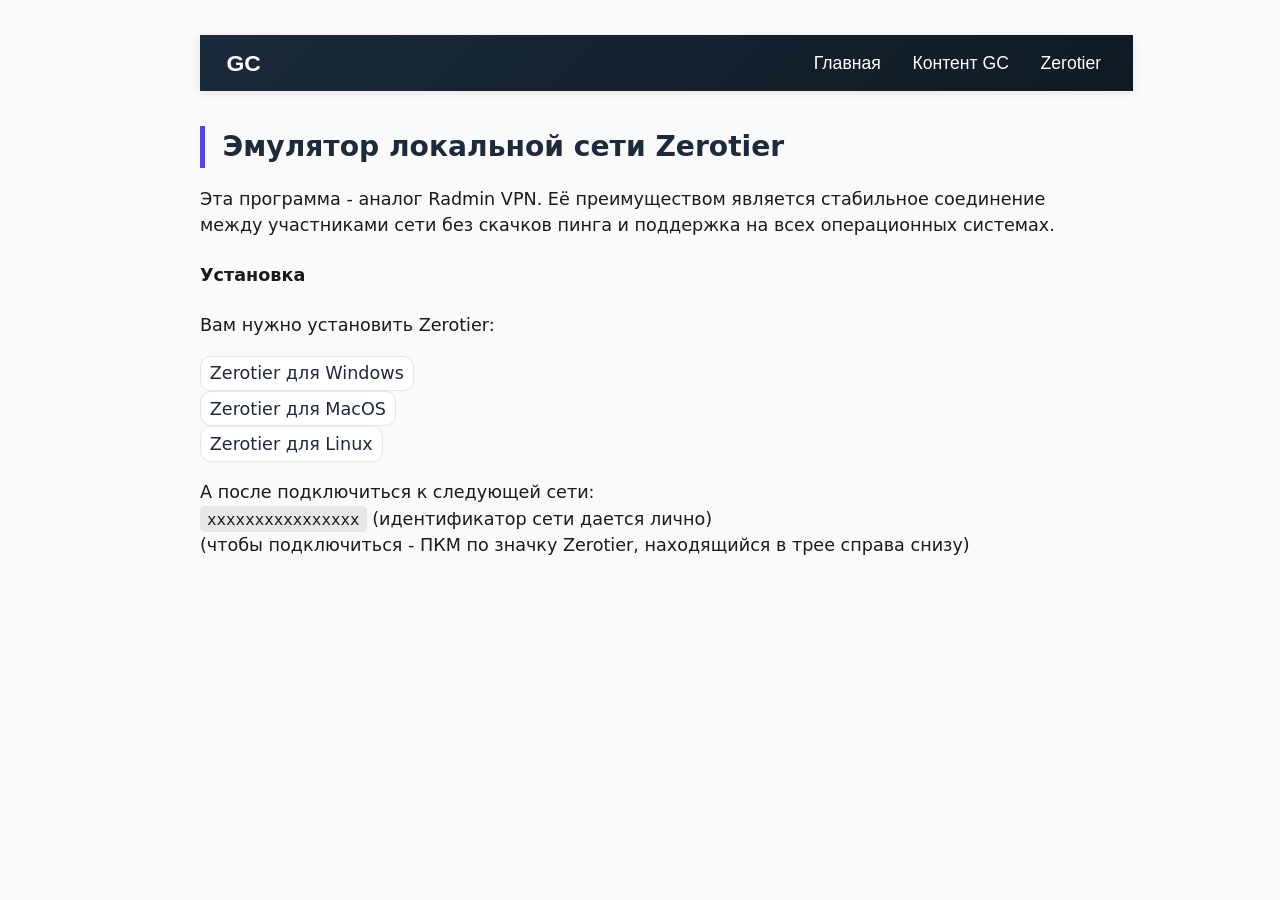
<file: docs/zerotier.html>
<!DOCTYPE html>
<html xmlns="http://www.w3.org/1999/xhtml">
<head>
  <meta charset="utf-8" />
  <meta name="generator" content="pandoc" />
  <meta name="viewport" content="width=device-width, initial-scale=1.0, user-scalable=yes" />
  <title>zerotier</title>
  <style>

code{white-space: pre-wrap;}
span.smallcaps{font-variant: small-caps;}
div.columns{display: flex; gap: min(4vw, 1.5em);}
div.column{flex: auto; overflow-x: auto;}
div.hanging-indent{margin-left: 1.5em; text-indent: -1.5em;}

ul.task-list[class]{list-style: none;}
ul.task-list li input[type="checkbox"] {
font-size: inherit;
width: 0.8em;
margin: 0 0.8em 0.2em -1.6em;
vertical-align: middle;
}
.display.math{display: block; text-align: center; margin: 0.5rem auto;}
</style>
  <style type="text/css">body {font-family: system-ui, -apple-system, 'Segoe UI', Roboto, sans-serif;max-width: 800px;margin: 2rem auto;padding: 0 1rem;line-height: 1.5;color: #1a1a1a;background: #fafafa;zoom: 110%;}blockquote {margin: 1rem 0;padding: 0.5rem 1rem;background: #e6f8ff;border-left: 7px solid #44e3e9;border-radius: 0.5rem;color: #000000;}h3 {font-size: 1.6rem;font-weight: 600;color: #1e293b;border-left: 5px solid #4f46e5;padding-left: 1rem;margin: 2rem 0 1rem;}code {background: #e7e7e7;padding: 0.2rem 0.4rem;border-radius: 0.25rem;font-family: 'SF Mono', Monaco, Consolas, monospace;font-size: 0.9em;}li a {display: block;width: 100%;text-align: center;font-size: 1.05rem;background: #ffffff;border: 1px solid #e0e7ef;}ul {list-style: none; padding-left: 0; margin-left: 0;}a {text-decoration: none;color: #1e293b;background: white;padding: 0.2rem 0.5rem;border-radius: 10px;transition: 0.2s ease;display: inline-block;font-weight: 500;border: 1px solid #e2e8f0;box-shadow: 0 1px 2px rgba(0, 0, 0, 0.02);}li a:hover {background: #4f46e5;color: white;}pre {background: #a2a2a8;color: #f8f8f2;padding: 1rem;border-radius: 0.5rem;overflow-x: auto;font-family: 'SF Mono', Monaco, Consolas, monospace;font-size: 0.85rem;line-height: 1.4;margin: 1rem 0;}pre code {background: none;padding: 0;color: inherit;}strong {color: #dc2626;}table {width: 100%;border-collapse: collapse;table-layout: fixed; margin: 2em 0;}table, th, td {border: none;}td {padding: 10px;text-align: center;vertical-align: middle;}td a {display: block;padding: 10px 5px;background: #ffffff;border-radius: 8px;text-decoration: none;color: #333;font-weight: 500;transition: background 0.2s, transform 0.2s, box-shadow 0.2s;}td a:hover {background: #e0e0e0;transform: translateY(-2px);box-shadow: 0 4px 12px rgba(0,0,0,0.1);}</style>
</head>
<body>
<style>

.main-header {
background: linear-gradient(135deg, #1a2a3a, #0f1a24);
color: white;
padding: 0 1.5rem;
box-shadow: 0 2px 8px rgba(0,0,0,0.1);
position: sticky;
top: 0;
z-index: 100;
font-family: 'Segoe UI', Tahoma, Geneva, Verdana, sans-serif;
width: 100%;
margin: 0;
left: 0;
}
.nav-container {
max-width: 1200px;
margin: 0 auto;
display: flex;
align-items: center;
justify-content: space-between;
flex-wrap: nowrap;
}
.logo a {
color: white !important;
text-decoration: none;
font-size: 1.3rem;
font-weight: bold;
background: transparent !important;
border: none !important;
box-shadow: none !important;
padding: 0.6rem 0;
display: inline-block;
}
.logo a:hover {
opacity: 0.8;
background: transparent !important;
color: white !important;
}
.nav-menu {
display: flex;
gap: 1.2rem;
list-style: none;
margin: 0;
padding: 0;
}
.nav-item {
position: relative;
}
.nav-item > a {
color: white !important;
text-decoration: none;
font-size: 1rem;
font-weight: 500;
padding: 0.6rem 0.3rem;
display: inline-block;
background: transparent !important;
border: none !important;
border-bottom: 2px solid transparent;
border-radius: 0 !important;
box-shadow: none !important;
width: auto !important; 
text-align: left;
}
.nav-item > a:hover {
color: #ffd966 !important;
border-bottom-color: #ffd966;
background: transparent !important;
}

.nav-item > a::before,
.nav-item > a::after,
.nav-menu li::before,
.nav-menu li::after {
content: none !important;
}
.dropdown-menu {
position: absolute;
top: 100%;
left: 0;
background-color: #fff;
min-width: 180px;
list-style: none;
border-radius: 8px;
box-shadow: 0 8px 20px rgba(0,0,0,0.15);
padding: 0.4rem 0;
opacity: 0;
visibility: hidden;
transform: translateY(-8px);
transition: opacity 0.2s ease, transform 0.2s ease, visibility 0.2s;
z-index: 200;
}
.nav-item.dropdown:hover .dropdown-menu {
opacity: 1;
visibility: visible;
transform: translateY(0);
}
.dropdown-menu li a {
display: block;
padding: 0.5rem 1rem;
color: #1e2a36 !important;
text-decoration: none;
font-size: 0.9rem;
background: transparent !important;
border: none !important;
border-radius: 0 !important;
box-shadow: none !important;
width: auto !important;
text-align: left;
}
.dropdown-menu li a:hover {
background-color: #eef2f7 !important;
color: #0f5b7a !important;
}
@media (max-width: 600px) {
.nav-container {
flex-wrap: wrap;
}
.nav-menu {
flex-wrap: wrap;
gap: 0.6rem;
}
.dropdown-menu li a {
white-space: normal;
}
}
</style>

<header class="main-header">
    <div class="nav-container">
        <div class="logo">
            <a href="#">GC</a>
        </div>
        <ul class="nav-menu">
            <li class="nav-item">
                <a href="index.html">Главная</a>
            </li>
            <li class="nav-item dropdown">
                <a href="#">Контент GC</a>
                <ul class="dropdown-menu">
                    <li><a href="gc_launcher.html">GC Launcher</a></li>
                    <li><a href="teamgc.html">Minecraft модпаки TeamGC</a></li>
                    <li><a href="fof.html">Fistful of Frags</a></li>
                    <li><a href="civilization_v.html">Civilization V</a></li>
                </ul>
            </li>

            <li class="nav-item">
                <a href="zerotier.html">Zerotier</a>
            </li>
        </ul>
    </div>
</header>
<h3 id="эмулятор-локальной-сети-zerotier">Эмулятор локальной сети
Zerotier</h3>
<p>Эта программа - аналог Radmin VPN. Её преимуществом является
стабильное соединение между участниками сети без скачков пинга и
поддержка на всех операционных системах.</p>
<h4 id="установка">Установка</h4>
<p>Вам нужно установить Zerotier:</p>
<p><a href="https://download.zerotier.com/dist/ZeroTier%20One.msi">Zerotier
для Windows</a><br><a href="https://download.zerotier.com/dist/ZeroTier%20One.pkg">Zerotier
для MacOS</a><br><a href="https://www.zerotier.com/download/">Zerotier
для Linux</a></p>
<p>А после подключиться к следующей
сети:<br><code>xxxxxxxxxxxxxxxx</code> (идентификатор сети дается
лично)<br>(чтобы подключиться - ПКМ по значку Zerotier, находящийся в
трее справа снизу)</p>
</body>
</html>
</file>
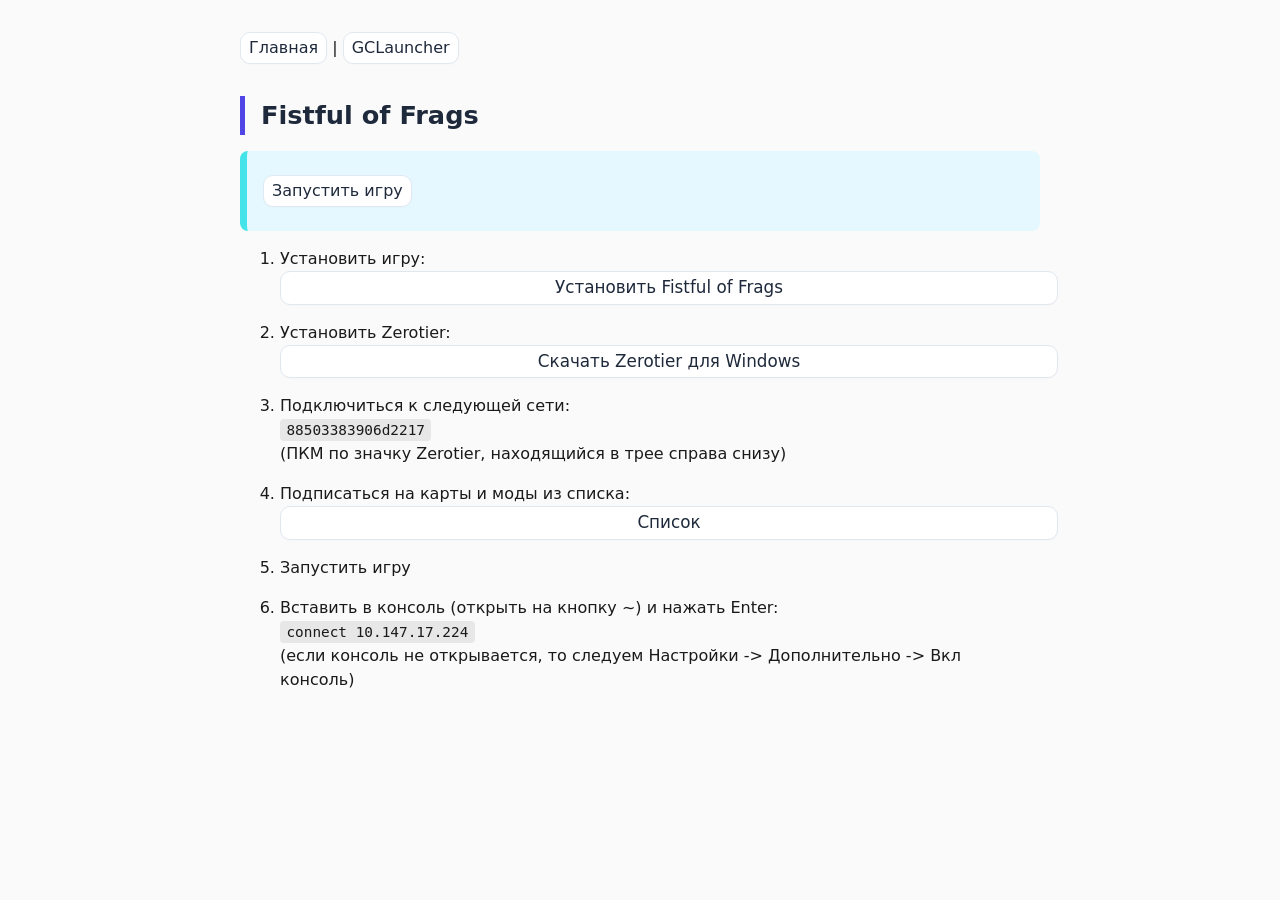
<file: html/fof.html>
<!DOCTYPE html>
<html xmlns="http://www.w3.org/1999/xhtml">
<head>
  <meta charset="utf-8" />
  <meta name="generator" content="pandoc" />
  <meta name="viewport" content="width=device-width, initial-scale=1.0, user-scalable=yes" />
  <title>fof</title>
  <style>

code{white-space: pre-wrap;}
span.smallcaps{font-variant: small-caps;}
div.columns{display: flex; gap: min(4vw, 1.5em);}
div.column{flex: auto; overflow-x: auto;}
div.hanging-indent{margin-left: 1.5em; text-indent: -1.5em;}

ul.task-list[class]{list-style: none;}
ul.task-list li input[type="checkbox"] {
font-size: inherit;
width: 0.8em;
margin: 0 0.8em 0.2em -1.6em;
vertical-align: middle;
}
.display.math{display: block; text-align: center; margin: 0.5rem auto;}
</style>
  <style type="text/css">body {font-family: system-ui, -apple-system, 'Segoe UI', Roboto, sans-serif;max-width: 800px;margin: 2rem auto;padding: 0 1rem;line-height: 1.5;color: #1a1a1a;background: #fafafa;}blockquote {margin: 1rem 0;padding: 0.5rem 1rem;background: #e6f8ff;border-left: 7px solid #44e3e9;border-radius: 0.5rem;color: #000000;}h3 {font-size: 1.6rem;font-weight: 600;color: #1e293b;border-left: 5px solid #4f46e5;padding-left: 1rem;margin: 2rem 0 1rem;}code {background: #e7e7e7;padding: 0.2rem 0.4rem;border-radius: 0.25rem;font-family: 'SF Mono', Monaco, Consolas, monospace;font-size: 0.9em;}li a {display: block;width: 100%;text-align: center;font-size: 1.05rem;background: #ffffff;border: 1px solid #e0e7ef;}a {text-decoration: none;color: #1e293b;background: white;padding: 0.2rem 0.5rem;border-radius: 10px;transition: 0.2s ease;display: inline-block;font-weight: 500;border: 1px solid #e2e8f0;box-shadow: 0 1px 2px rgba(0, 0, 0, 0.02);}li a:hover {background: #4f46e5;color: white;}pre {background: #a2a2a8;color: #f8f8f2;padding: 1rem;border-radius: 0.5rem;overflow-x: auto;font-family: 'SF Mono', Monaco, Consolas, monospace;font-size: 0.85rem;line-height: 1.4;margin: 1rem 0;}pre code {background: none;padding: 0;color: inherit;}strong {color: #dc2626;}</style>
</head>
<body>
<p><a href="index.html">Главная</a> | <a href="gclauncher.html">GCLauncher</a></p>
<h3 id="fistful-of-frags">Fistful of Frags</h3>
<blockquote>
<p><a href="steam://run/265630">Запустить игру</a></p>
</blockquote>
<ol type="1">
<li><p>Установить игру:<br><a href="steam://install/265630">Установить
Fistful of Frags</a></p></li>
<li><p>Установить Zerotier:<br><a href="https://download.zerotier.com/dist/ZeroTier%20One.msi">Скачать
Zerotier для Windows</a></p></li>
<li><p>Подключиться к следующей
сети:<br><code>88503383906d2217</code><br>(ПКМ по значку Zerotier,
находящийся в трее справа снизу)</p></li>
<li><p>Подписаться на карты и моды из списка:<br><a href>Список</a></p></li>
<li><p>Запустить игру</p></li>
<li><p>Вставить в консоль (открыть на кнопку ~) и нажать
Enter:<br><code>connect 10.147.17.224</code><br>(если консоль не
открывается, то следуем Настройки -&gt; Дополнительно -&gt; Вкл
консоль)</p></li>
</ol>
</body>
</html>
</file>
